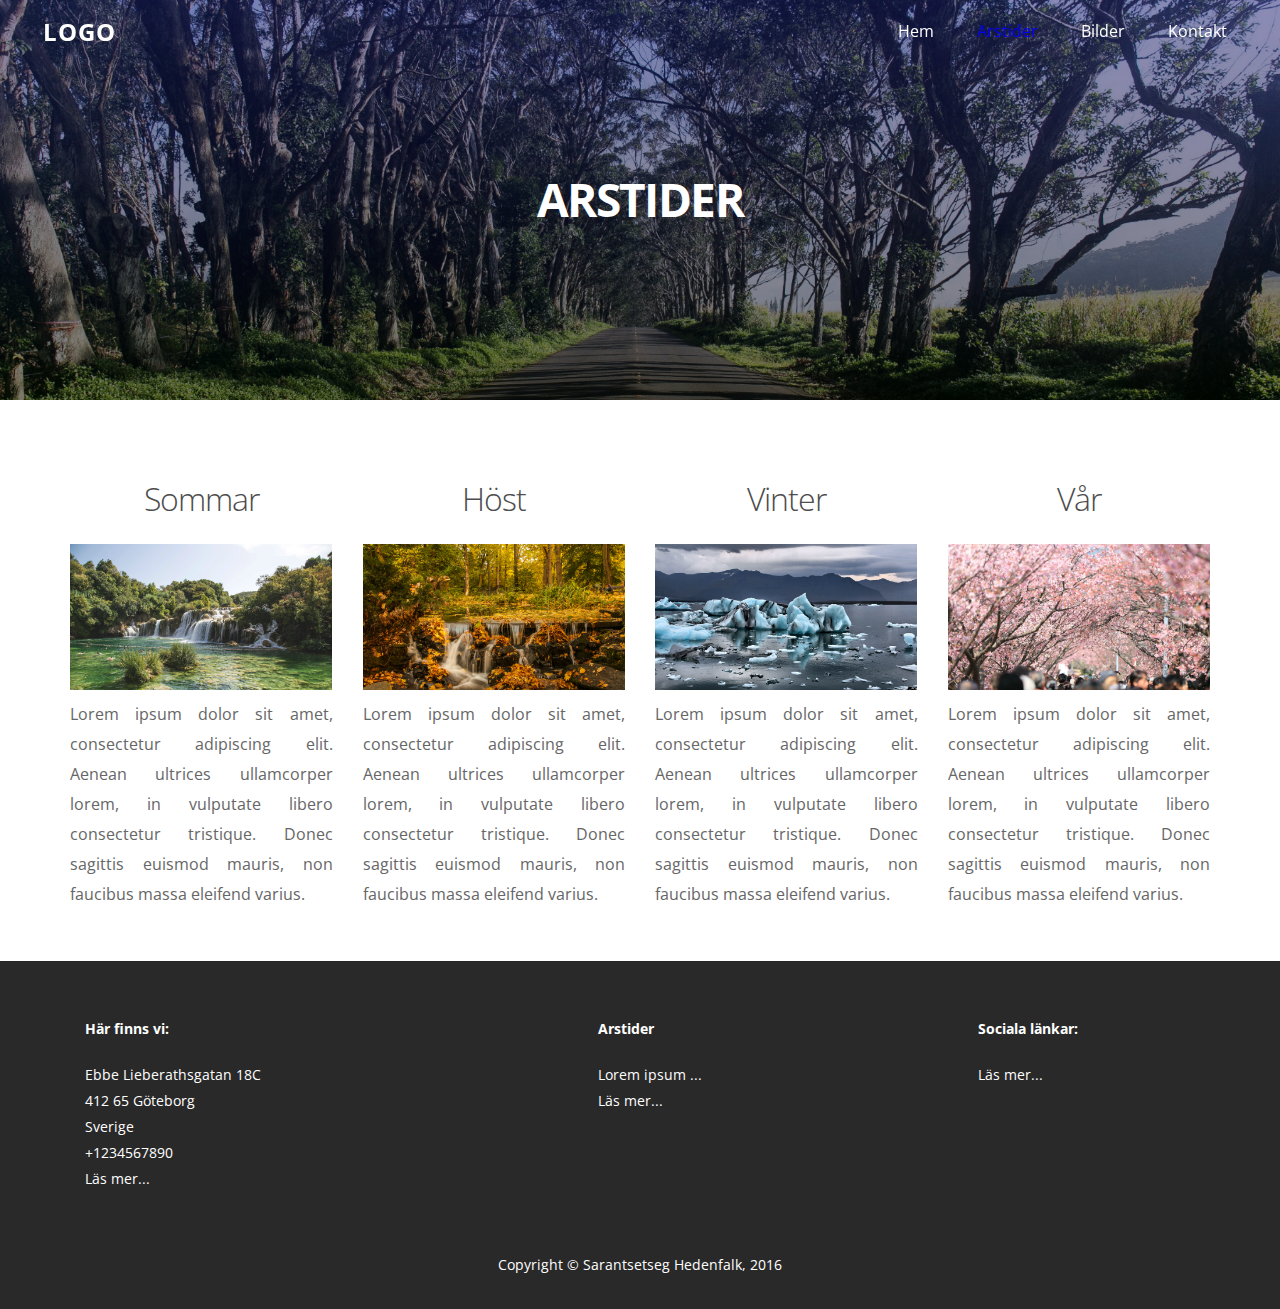
<file: arstider.html>
<!DOCTYPE html>
<html>
<head>
	
	<meta charset="UTF-8" />
	<meta name="viewport" content="width=deice-width, initial-scale=1; maximum-scale=1" />
	<title>Slutprojekt-Sara</title>
	<link href="css/font-awesome.css" rel="stylesheet" type="text/css" />
	<link href="css/reset.css" rel="stylesheet" type="text/css" />
	<link href="css/gridStyles.css" rel="stylesheet" type="text/css" />
	<link href="css/style.css" rel="stylesheet" type="text/css" />
	<link href="https://fonts.googleapis.com/css?family=Open+Sans" rel="stylesheet">
	<link href="https://fonts.googleapis.com/css?family=PT+Serif" rel="stylesheet">
	<script src="script/jQueryFull.js"></script>

</head>
<body id="arstid">
<div id="wrap">
	<div id="headerwrap">
		<span class="toggle-button">
        	<div class="menu-bar menu-bar-top"></div>
        	<div class="menu-bar menu-bar-middle"></div>
        	<div class="menu-bar menu-bar-bottom"></div>
        </span>
 
		<header id="header">
			<div class="row header_row">
				<div class="column xs-four">
					<div class="header-bar">
						<div id="site-logo">
							<a href="index.html" id="logo">
								<span>Logo</span>
							</a>
						</div>
					</div>
				</div>
				<div class="column xs-eight">
					<div id="menu" class="sidemenu sidemenu-off">
						<nav>
							<ul id="main-nav">
								<li><a href="index.html">Hem</a></li>
								<li><a href="arstider.html" class="active">Arstider</a></li>
								<li><a href="bilder.html">Bilder</a></li>
								<li><a href="kontakt.html">Kontakt</a></li>
							</ul>
						</nav>
					</div>
				</div>
			</div>
			<div class="menu-wrap">
				<div class="menu-sidebar">
					<ul class="menu">
						<li><a href="index.html">Hem</a></li>
						<li><a href="arstider.html" class="active">Arstider</a></li>
						<li><a href="bilder.html">Bilder</a></li>
						<li><a href="kontakt.html">Kontakt</a></li>
					</ul>			
				</div>
			</div>
		</header>
	</div>

	<main>

		<section id="arstid-hero" class="hero">
			<div class="herowrap">
				<div class="row">
					<div class="column xs-twelve aligncenter">
						<div class="text">
							<h2>Arstider</h2>
						</div>
					</div>
				</div>				
			</div>
		</section>

		<section id="arstid" class="aligncenter">


			<div class="row">
				<div class="column xs-twelve sm-six md-three">
						<h3>Sommar</h3>
						<img src="img/summer.jpg">
						<p>Lorem ipsum dolor sit amet, consectetur adipiscing elit. Aenean ultrices ullamcorper lorem, in vulputate libero consectetur tristique. Donec sagittis euismod mauris, non faucibus massa eleifend varius.</p>
				</div>

				<div class="column xs-twelvve sm-six md-three">
						<h3>Höst</h3>
						<img src="img/autumn.jpg">
						<p>Lorem ipsum dolor sit amet, consectetur adipiscing elit. Aenean ultrices ullamcorper lorem, in vulputate libero consectetur tristique. Donec sagittis euismod mauris, non faucibus massa eleifend varius.</p>
				</div>

				<div class="column xs-twelve sm-six md-three">
						<h3>Vinter</h3>
						<img src="img/winter.jpg">
						<p>Lorem ipsum dolor sit amet, consectetur adipiscing elit. Aenean ultrices ullamcorper lorem, in vulputate libero consectetur tristique. Donec sagittis euismod mauris, non faucibus massa eleifend varius.</p>
				</div>

				<div id="arstid-last" class="column xs-twelve sm-six md-three">
						<h3>Vår</h3>
						<img src="img/spring.jpg">
						<p>Lorem ipsum dolor sit amet, consectetur adipiscing elit. Aenean ultrices ullamcorper lorem, in vulputate libero consectetur tristique. Donec sagittis euismod mauris, non faucibus massa eleifend varius.</p>
				</div>


			</div>
		</section>

		<section class="empty">

			<div class="row">
				<div class="column xs-twelve">
				</div>
			</div>

		</section>

	</main>

	<div id=footerwrap>
		<footer id="footer">
			<div class="row">
				<div class="column xs-twelve sm-six md-four mb-30">
					<h3 class="mb-20">Här finns vi:</h3>
					<p>
						Ebbe Lieberathsgatan 18C<br>
					    412 65 Göteborg<br>
					    Sverige<br>
					    +1234567890
					</p>
					<a href="kontact.html" class="btn-las-mer">Läs mer...</a>
				</div>
				<div class="column xs-twelve sm-six md-four pd-left mb-30">
					<h3 class="mb-20">Arstider</h3>
					<p>Lorem ipsum ...</p>
					<a href="arstider.html" class="btn-las-mer">Läs mer...</a>
				</div>
				<div class="column xs-twelve sm-six md-four pd-left mb-30">
					<h3 class="mb-20">Sociala länkar:</h3>
					<p></p>
					<a href="" class="btn-las-mer">Läs mer...</a>
				</div>				
			</div>
			<div class="row">
				<div class="column xs-twelve mt-30 aligncenter">
					<p>Copyright &copy Sarantsetseg Hedenfalk, 2016</p>
				</div>			
			</div>				
		</footer>
	</div>
</div>

<script src="script/scripts.js"></script>	
</body>
</html>
</file>
<file: css/gridStyles.css>
/* Grid Styles*/

.row {
	margin: 0 auto;
	padding: 0 15px;
	width: 100px;
}

.row::after {
	clear: both;
	content: "";
	display: block;
}

.column {
	float: left;
	min-height: 1px;
	padding: 0 15px;
	position: relative;
	width: 100%;
}

	.xs-one {width: 8.33333333%;}
	.xs-two {width: 16.66666667%;}
	.xs-three {width: 25%;}
	.xs-four {width: 33.3333%;}
	.xs-five {width: 41.66666667%;}
	.xs-six {width: 50%;}
	.xs-seven {width: 58.33333333%;}
	.xs-eight {width: 66.6666%;}
	.xs-nine {width: 75%;}
	.xs-ten {width: 83.33333333%;}
	.xs-eleven {width: 91.66666667;}
	.xs-twelve {width: 100%;}


@media ( min-width: 460px ) {
	.row {
		width: 430px;
	}
	
}

@media ( min-width: 768px ) {
	.row {
		width: 750px;
	}
	.sm-one {width: 8.33333333%;}
	.sm-two {width: 16.66666667%;}
	.sm-three {width: 25%;}
	.sm-four {width: 33.3333%;}
	.sm-five {width: 41.66666667%;}
	.sm-six {width: 50%;}
	.sm-seven {width: 58.33333333%;}
	.sm-eight {width: 66.6666%;}
	.sm-nine {width: 75%;}
	.sm-ten {width: 83.33333333%;}
	.sm-eleven {width: 91.66666667;}
	.sm-twelve {width: 100%;}

}

@media ( min-width: 992px ) {
	.row {
		width: 970px;
	}
	.md-one {width: 8.33333333%;}
	.md-two {width: 16.66666667%;}
	.md-three {width: 25%;}
	.md-four {width: 33.3333%;}
	.md-five {width: 41.66666667%;}
	.md-six {width: 50%;}
	.md-seven {width: 58.33333333%;}
	.md-eight {width: 66.6666%;}
	.md-nine {width: 75%;}
	.md-ten {width: 83.33333333%;}
	.md-eleven {width: 91.66666667;}
	.md-twelve {width: 100%;}

}

@media ( min-width: 1200px ) {
	.row {
		width: 1170px;
	}
	.lg-one {width: 8.33333333%;}
	.lg-two {width: 16.66666667%;}
	.lg-three {width: 25%;}
	.lg-four {width: 33.3333%;}
	.lg-five {width: 41.66666667%;}
	.lg-six {width: 50%;}
	.lg-seven {width: 58.33333333%;}
	.lg-eight {width: 66.6666%;}
	.lg-nine {width: 75%;}
	.lg-ten {width: 83.33333333%;}
	.lg-eleven {width: 91.66666667;}
	.lg-twelve {width: 100%;}
}
</file>
<file: css/style.css>
* {
	box-sizing: border-box;
}

html {
	height: 100%;
}

/* General Styles*/
body {
	background-color: white;
	font-family: 'Open Sans', Arial, sans-serif;
	font: 1em/1.85em 'Open Sans', "Arial", sans-serif;
	height: 100%;
	word-wrap: break-word;
	color: #666;
	line-height: 30px;
}


#wrap {
	padding-top: 0 !important;
	height: 100%
}

main {
	height: 100%;
}

h1, h2, h3, h4 {
	margin-bottom: 30px;
	font-family: 'Open Sans', Arial, sans-serif;
}

h1 {
	font-size: 40px;
}

h2 {
	font-weight: 500;
	line-height: 1.4em;
	margin: 0 0 .4em;
	word-wrap: normal;
	color: #4d4d4d;
	font-size: 2.9em;
	letter-spacing: -.035em;
	margin: 0 0 .7em;
}

a {
	text-decoration: none;
	outline: none;
	transition: all .3s ease-in-out;
}

/* Gloal Styles*/
.aligncenter {
	text-align: center;
}
.mb-20 {margin-bottom: 20px;}
.mb-30 {margin-bottom: 30px;}
.mb-50 {margin-bottom: 50px;}
.mb-90 {margin-bottom: 90px;}
.mt-30 {margin-top: 30px;}



@media (min-width: 768px) {      /*Stående surfplatta*/

	.box {
		min-height: 300px;
	}

}

@media (max-width: 680px) {      /*Stående surfplatta*/
	#headerwrap .menu-icon {
	    right: 5%;
	}
	section.register .column {
		padding-left: 0;
		padding-right: 0;
	}
}

@media (max-width: 699px) {      /*Stående surfplatta*/
	section.row2column2 img {
		padding-left: 0;
	}
}

@media (min-width: 700px) {      /*Stående surfplatta*/
	section.row2column2 img {
		padding-left: 20px;
	}
}

@media (max-width: 768px) {      /*Stående surfplatta*/
	section.row2column2 img {
		padding-bottom: 10px;
	}
	section.row2column2 .text2 {
		margin-left: 0;
	}
}

@media (max-width: 992px) {     /*Liggande surfplatta*/
	.row {
		padding: 0;
		margin: 0;
		width: 100%;
	}

	#menu {
		display: none;
	}

	.box {
		min-height: 250px;
	}
	section.row2column2 img {
		padding-top: 20px;
	}
}


@media (min-width: 992px) { 
	.toggle-button {
		display: none;
	}

	.menu-wrap {
		display: none;
	}
	section.row2column2 img {
		margin-top: 30px;
	}
}

@media (min-width: 1000px) { 

	.pd-left {
		padding-left: 13%;
	}


}

@media (max-width: 1000px) {
	#headerwrap #header {
	    height: auto;
	    padding: 10px 0 5px;
	    text-align: inherit;
	}

	section.row2column2 img {
		margin-top: 20px;
	}


	#headerwrap #site-logo {
	    font-size: 30px;
	    margin: 5px 0 5px;
	    padding: 0;
	}
	section.row2column2 .text2 {
		margin-left: 0;
		margin: 0 auto;
	}

}

@media (min-width: 1200px) {
	section.row2column2 .text2 {
		padding-top: 5%;
	}
}

@media (max-width: 1200px) {
	body {
    font-size: 1em;
	}
}


/* Header Styles */

#headerwrap {
	border: none;
	background: none;
	color: #3b3b3b;
	position: fixed;
	width: 100%;
	min-height: 55px;
	z-index: 999;
	top: 0;
	left: 0;
	transition: all .3s ease-in-out;
}

/*Side-menu*/
	.menu-wrap {
		background-color: #f4f4f4;
		position: fixed;
		top: 0;
		height: 100%;
		width: 280px;
		margin-left: -280px;
		font-size: 1em;
		overflow-y: scroll;
		transition: .25s;
		z-index: 10;
	}
		.menu-show {
			margin-left: 0;
			box-shadow: 4px 2px 15px 1px #B9ADAD;
		}
		.menu-sidebar {
			margin: 40px 0 80px 0;
			position: relative;
			top: 20px;
		}
			.menu-sidebar li {
				padding: 18px 22px 0;
			}
			.menu-sidebar li > a {
					color: #000;
					font-size: 1.18em;
					position: relative;
					list-style: none;
				}
				.menu-sidebar li > a::after {
					content: "";
					display: block;
					height: 0.15em;
					position: absolute;
					top: 100%;
					width: 100%;
					left: 50%;
					transform: translate(-50%);
					background-image: linear-gradient(to right, transparent 50.3%, #b3b3b3 50.3%);
					transition: background-position .2s .1s ease-out;
					background-size: 200% auto;
				}

				.menu-sidebar li > a:hover {
					color: #0099CC;
				}

				.menu-sidebar li > a:hover::after {
					background-position: -100% 0;
				}
				.menu-sidebar li > a.active {
					color: blue;
				}
				.menu-sidebar li > a.active:hover {
					color: #0099CC;
				}

			.sidebar-menu-arrow::after {
				content: "\f107";
				font-family: 'FontAwesome';
				padding: 10px;
				color: #b3b3b3;
				/*color: #FFFA3B;*/
				position: relative;
			}
			.sidebar-menu-arrow:hover::after {
				cursor: pointer;
				color: #b3b3b3;
			}
			.sidebar-menu-arrow:active::after {
				top: 2px;
			}


	/*Menu icon*/
	.toggle-button {
		position: fixed;
		width: 44px;
		height: 40px;
		top: 30px;
		right: 3%;
		padding: 4px;
		transition: .25s;
		z-index: 15;
	}
	.toggle-button:hover {
		cursor: pointer;
	}
	.toggle-button .menu-bar {
		position: absolute;
		border-radius: 2px;
		width: 80%;
		transition: .5s;
	}
	.toggle-button .menu-bar-top {
		border: 4px solid white;
		border-bottom: none;
		top: 0;
	}
	.toggle-button .menu-bar-middle {
		height: 4px;
		background-color: white;
		margin-top: 7px;
		margin-bottom: 7px;
		top: 4px;
	}
	.toggle-button .menu-bar-bottom {
		border: 4px solid white;
		border-top: none;
		top: 22px;
	}
	.button-open {
		left: 25px;
		width: 30px;
		height: 15px;
		top: 24px;
	}
	.button-open .menu-bar-top {
		border: 1px solid #b3b3b3;
		transform: rotate(45deg) translate(8px, 8px);
		transition: .5s;
	}
	.button-open .menu-bar-middle {
		border: 1px solid #b3b3b3;
		transform: translate(230px);
		transition: .1s ease-in;
		opacity: 0;
	}
	.button-open .menu-bar-bottom {
		border: 1px solid #b3b3b3;
		transform: rotate(-45deg) translate(7px, -7px);
		transition: .5s;
	}


	#header {
		min-height: inherit;
		text-align: inherit;
		padding: .15em 28px;
		width: 100%;
		position: relative;
		overflow: visible;
		z-index: 1;
		transition: all .3s ease-in-out;
		margin: 0 auto;
	}

		#header .header_row {
			padding: 0;
			margin: 0;
			width: 100%;
		}
			
		#header .header-bar {
			float: left;
		}
		/*Logo style*/
	#headerwrap #site-logo {
		font-family: Open Sans;
		font-weight: bold;
		color: #ffffff;
		display: inline-block;
		vertical-align: middle;
		line-height: 1.2em;
		font-style: normal;
		text-transform: uppercase;
		letter-spacing: .055em;
		transition: all 0.2s ease-in-out;
		margin: 20px .5em 0 0;
	}

	#headerwrap #site-logo a {
		color: #ffffff;
		font-size: 24px;
	}
		
		/*Huvudmenu*/
	#headerwrap #main-nav {
		position: relative;
		top: 3px;
		float: right;
		clear: right;
		margin: 0;
		padding: 0;
	}

		#headerwrap #main-nav li {
		   	margin: 0;
			padding: 0;
			list-style: none;
			position: relative;
			display: inline-block;
			line-height: 50px;
			margin-left: 20px;
		}

			#headerwrap #main-nav li > a {
		   		color: white;
		   		font-size: 16px;
		   		padding: .6em;
		    	margin: 0;
		    	text-decoration: none;
		    	transition: all 0.2s ease-in-out;
			}

			#headerwrap #main-nav li > a:hover {
				color: #e6e6e6;
			}

			#headerwrap #main-nav li > a.active {
				color: blue; /*change white*/
			}

			#headerwrap #main-nav li > a.active:hover {
				color: #e6e6e6;
			}



/* Main Styles*/

main {
	padding: 0;
}

/* Hero Styles*/

	section.hero {
		background-image: 
			linear-gradient(
	      	rgba(25, 25, 25, 0.2),
	      	rgba(0, 0, 0, 0.3)
	    	), url('../img/mountain.jpg');
		background-position: center center;
		background-repeat: no-repeat;
		background-size: cover;
		position: relative;
		width: 100%;
		height: 1000px;
		color: white;
		transition: all .5s ease-out;
    }

		section.hero h1 {
			/*margin-top: 25%;*/
			font-weight: bold;
			font-size: 80px;
			text-transform: uppercase;
			line-height: 1.4em;
			margin: 0 0 .4em;
			position: relative;
		}
		section.hero p {
			font-size: 28px;
    		margin-top: -2%;
    		position: relative;
		}

		section.hero .text {
			padding-top: 21%;
			padding-bottom: 17.5%;
		}

		#hero-button {
			visibility: visible;
			animation-name: fadeIn;
			animation-delay: 2s;
			position: relative;
			animation-fill-mode: both;
			background-color: transparent;
			
		}

		

		section.hero a.btn-hero {
			color: white;
			border: 2px solid white;
			border-radius: 5px;
			padding-top: 10px;
			padding-bottom: 10px;
			padding-right: 25px;
			padding-left: 25px;
			font-size: 18px;
			line-height: 100%;
			display: inline-block;
		}

		section.hero a.btn-hero:hover {
			color: #3b3b3b;
			background-color: white;
		}

/* Bilder page - Hero styles */

section#bilder-hero {
	background-image: 
		linear-gradient(
	      	rgba(25, 25, 112, 0.5),
	      	rgba(0, 0, 0, 0.5)
	    	), 
		url('../img/sea2.jpg');
	height: 400px;
}

	section#bilder-hero .text {
			padding-top: 15%;
			padding-bottom: 10%;
		}

	section#bilder-hero h2 {
			font-weight: bold;
			text-transform: uppercase;
			color: white;
		}

/* Contuct page - Hero styles */

section#kontakt-hero {
	background-image: 
		linear-gradient(
	      	rgba(25, 25, 112, 0.5),
	      	rgba(0, 0, 0, 0.5)
	    	), 
		url('../img/contuct.jpg');
	height: 400px;
}

	section#kontakt-hero .text {
			padding-top: 15%;
			padding-bottom: 10%;
		}

	section#kontakt-hero h2 {
			font-weight: bold;
			text-transform: uppercase;
			color: white;
		}

/* Arstid page - Hero styles */

section#arstid-hero {
	background-image: 
		linear-gradient(
	      	rgba(25, 25, 112, 0.5),
	      	rgba(0, 0, 0, 0.5)
	    	), 
		url('../img/arstid.jpg');
	height: 400px;
}

	section#arstid-hero .text {
			padding-top: 15%;
			padding-bottom: 10%;
		}

	section#arstid-hero h2 {
			font-weight: bold;
			text-transform: uppercase;
			color: white;
		}

/* Dark row1column1 Styles*/

	section.row1column1 {
		background-color: #292929;
		position: relative;
		padding-top: 5%;
		padding-bottom: 4%;
		width: 100%;
		height: 200px;
		color: white;
    }

    	section.row1column1 .text1 {
			width: 1160px;
			max-width: 100%;
			margin: 0 auto;
			font-family: PT Serif;
		}

			section.row1column1 .text1 > p {
				padding: 0;
				margin: 0 0 2em;
				font-size: 22px;
			}

			section.row1column1 .text1 > h6 {
				font-size: 14px;
				font-weight: 300;
				line-height: 1.4em;
				margin: 0 0 .4em;
				word-wrap: normal;
			}

/* Light grey row2column2 Styles*/

	section.row2column2 {
		background-color: white;
		color: #666;
    }
    section.row2column2 > .row {
		padding-top: 6%;
    	padding-bottom: 4%;
    }

		section.row2column2 img {
			vertical-align: top;
			border: none;
			max-width: 100%;
			position: relative;
			height: auto;
			margin: 20px auto;
		}

		section.row2column2 .text2 {
			margin: 0 auto;
		}
			section.row2column2 .text2 > h2 {
				font-weight: 500;
	    		color: #4d4d4d;
	    		font-size: 2.9em;
	    		letter-spacing: -.035em;
	    		margin: 0 0 .7em;
	    		line-height: 1.4em;
	    		word-wrap: normal;
	    		padding: 0;
			}

			section.row2column2 .text2 > p {
				padding: 0;
    			margin: 0 0 2em;
			}

/* Grey Styles*/

	section.grey {
		background-color: #f6f6f6;
		padding-top: 5%;
		padding-bottom: 2%;
		color: #4d4d4d;
		padding-left: 3%;
		padding-right: 3%;
    }

    	section.grey h2 {
			font-weight: 500;
			line-height: 1.4em;
			margin: 0 0 .4em;
			word-wrap: normal;
			color: #4d4d4d;
			font-size: 2.9em;
			letter-spacing: -.035em;
			margin: 0 0 .7em;
		}
		section.grey .icons {
			color: rgba(148,148,148, 1);
		}

		section.grey h3 {
			font-size: 1.5em;
			margin: 0 0 .8em;
			padding: 0;
			line-height: 1.6em;
			letter-spacing: -.01em;
			font-weight: 300;
			word-wrap: normal;
			color: #666;
		}
		section.grey a {
			color: #666;
		}
			section.grey a:hover {
				color: white;
			}

/* Section video Styles*/

	section.video {
		background-image: url('../img/sky2.jpg');
		background-position: center center;
		background-repeat: no-repeat;
		background-size: cover;
		position: relative;
		width: 100%;
    }

    	section.video .row {
    		padding-top: 6%;
    		padding-bottom: 3%;
    	}

    	section.video video {
    		top: 50%;
    		left: 50%;
    		min-width: 100% !important;
   			min-height: 100%;
   			width: 100%;
    		height: auto;
    		background-size: cover;
    		overflow: auto;
    	}

/*Section form style*/

section.register {
	background-color: white;
	color: #4d4d4d;
}
	div#formwrap {
		border-radius: 4px;
		max-width: 600px;
		margin: 0 auto;
	}

	#form_content {
			padding: 20px;
	}
  
		section.register h2 {
			padding-top: 60px;
			padding-bottom: 0;
			padding-left: 20px;
			padding-right: 20px;
		} 

	input {
		 outline: none;
		 transition: .2s all linear;
		 display: flex;
		 padding: 8px;
		 width: 100%;
		 margin: 10px 0;
	}
	textarea {
		 outline: none;
		 transition: .2s all linear;
		 display: flex;
		 padding: 8px;
		 width: 100%;
		 margin: 10px 0;
	}
	button.btn {
		 color: #4d4d4d;
		 border-radius: 5px;
		 font-size: 16px;
		 line-height: 100%;
		 padding: 5px 10px 5px 10px;
		 width: 8em;
	}

	section.register #registerOutput {
		width: 100%
 		margin: 10px 0;
 		padding-top: 8px;
 		padding-left: 8px;
 		padding-right: 8px;
 		padding-bottom: 30px;
 		display: none;
	}

		#registerOutput h2 {
			font-size: 30px;
		}
	section.register #kontaktOutput {
		width: 100%
 		margin: 10px 0;
 		padding-top: 8px;
 		padding-left: 8px;
 		padding-right: 8px;
 		padding-bottom: 30px;
 		display: none;
	}

		#kontaktOutput h2 {
			font-size: 30px;
		}

	

/*Style - Bilder*/

main#bilder {
	background-color: #f6f6f6;
}

	section#bilderwrap {
		background-color: #f6f6f6;
	}

	#galleri img {
		margin: 10px auto;
		max-width:100%;
		position: relative;
		height: auto;
	}

	#galleri div.last {
		margin-bottom: 100px;
	}

	#fade {
		background-color: rgba(0, 0, 0, 0.7);
		display: none;
		height: 100%;
		position: fixed;
		top: 0;
		width: 100%;
	    z-index: 50;
	}

	#modal {
		background: grey;
	    z-index: 99;
		display: none;
		left: 0;
	    width: 60%;
		margin: 0 auto;
		position: fixed;
		right: 0;
		top: 50%;
		transform: translateY(-50%);
			-webkit-transform: translateY(-50%);
	
	}

	#modal img#chosen {
		padding: 0;
		border: medium none;
		display: block;
		height: auto;
		max-width: 100%;
		border: 2px solid white;
	}
	#modal img#close {
	 width:25px;  
	 position: absolute;
	 right:0px;
	}

/* Contact styles */

#kontakt {
	background-color: white;
}
	#contuct {
		background-color: white;
	}

		#contuct h3 {
			font-size: 25px;
		}

		#contuct .map {
			padding: 0;
			width: 100%
		}

/* Arstid styles */

section#arstid {
		color: #666;
    }
    section#arstid > .row {
		padding-top: 6%;
    	padding-bottom: 4%;
    	padding-right: 0;
    	padding-left: 0;
    }

    	section#arstid > .column {
	    	padding: 0 5px;
    	}

		section#arstid img {
			margin: 0 auto;
			max-width: 100%;
			position: relative;
			height: auto;
		}

		section#arstid h3 {
				font-weight: 200;
	    		color: #4d4d4d;
	    		font-size: 2em;
	    		letter-spacing: -.035em;
	    		margin: 0 0 .7em;
	    		line-height: 1.4em;
	    		word-wrap: normal;
	    		padding: 0;
			}

			section#arstid p {
				padding: 0;
				margin: 0;
				text-align: justify;
    			/*margin: 0 0 2em;*/
			}

/* Footer Styles*/

#footerwrap {
	background-color: #292929;
    clear: both;
    border-top: 1px solid rgba(0,0,0,.1);
    text-align: center;
    padding: 54px 0 2em;
    color: #000;
    min-height: 250px;
    color: white;
    text-align: left;
}
	#footer {
    font-size: .9em;
    line-height: 1.8em;
    margin: 0 auto;
	}

	a.btn-las-mer {
		color: white;
	}
	#footerwrap a:hover {
		color: #e6e6e6;
	}


	/*Media queries header*/

@media ( max-width: 1200px ) {
	h2 {
		margin-top: 70px;
    }

@media ( max-width: 1000px ) {
	section.grey .icons {
		margin-top: 20px;
    }
    #footer {
    	padding-left: 30px;
    }
    section#arstid h3 {
    	margin-top: 20px;
    }
    #arstid-last {
    	margin-bottom: 20px;
    }
@media ( max-width: 992px ) {
	section.hero {
		height: 600px;
    }

	section.hero h1 {
		font-size: 50px;
	}
	section.hero p {
		font-size: 18px;
	}
	section.grey h2 {
		font-size: 2em;
	}
	h2 {
		font-size: 2em;
		padding-bottom: 0;
	}
	section.row2column2 .text2 > h2 {
	    font-size: 2em;
	}
}

@media ( max-width: 700px ) {

	section#bilder-hero .text {
		padding-top: 25%;
		padding-bottom: 10%;
	}

	section#kontakt-hero .text {
		padding-top: 25%;
		padding-bottom: 10%;
	}

	#modal {
		width: 100%;
	}
	
}

@media ( max-width: 500px ) {
	section.hero {
		height: 400px;
    }

	section.hero h1 {
		font-size: 30px;
	}
	section.hero p {
		font-size: 14px;
	}
	section.hero .text {
		padding-top: 35%;
		padding-bottom: 17.5%;
	}

	section#bilder-hero .text {
			padding-top: 30%;
			padding-bottom: 10%;
		}
	section#kontakt-hero .text {
			padding-top: 30%;
			padding-bottom: 10%;
		}

	section.hero a.btn-hero {
		padding-top: 8px;
		padding-bottom: 8px;
		padding-right: 20px;
		padding-left: 20px;
		font-size: 14px;
		line-height: 70%;
	}

    #registerOutput h2 {
		font-size: 22px;
	}

	h2 {
		font-size: 22px;
	}

	@media ( max-width: 300px ) {

		section#bilder-hero .text {
			padding-top: 50%;
			padding-bottom: 10%;
		}
		section#kontakt-hero .text {
			padding-top: 50%;
			padding-bottom: 10%;
		}
	}

}
</file>
